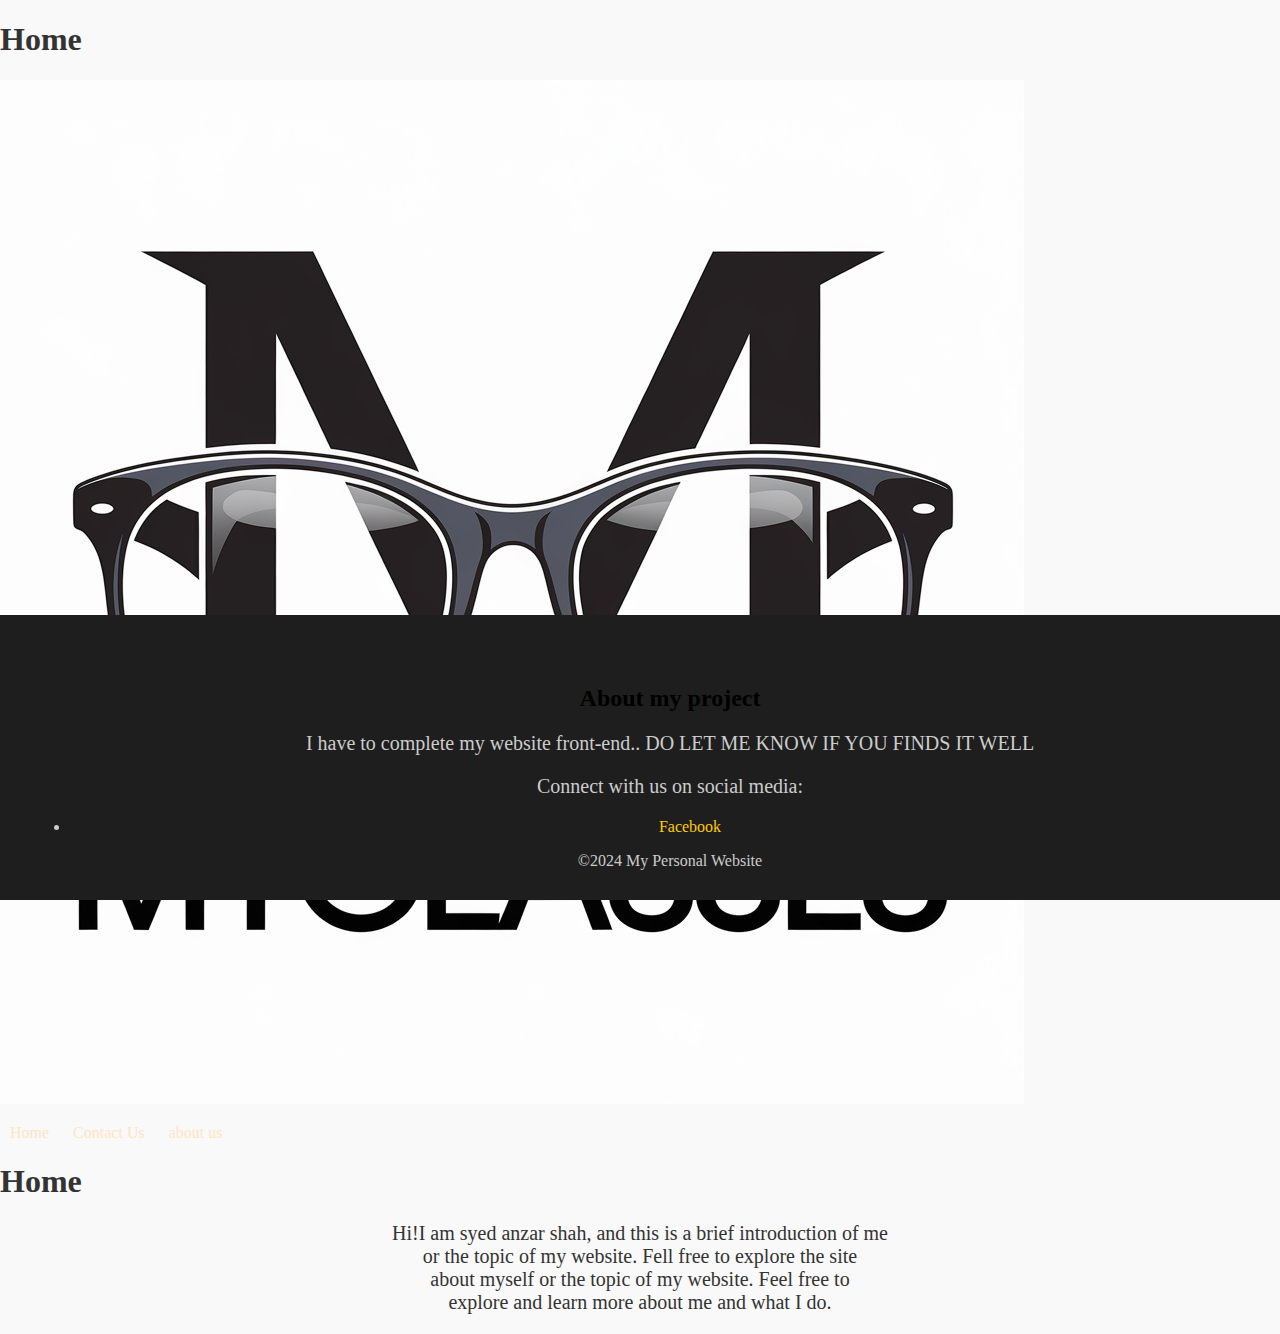
<file: index.html>
<!DOCTYPE html>
<html lang="en">
<head>
    <meta charset="UTF-8">
    <meta name="viewport" content="width=device-width, initial-scale=1.0">
    <title>My  Website</title>
    <link rel="stylesheet" href="style.css">
</head>
<body>
<header>
    <h1>Home</h1>
    <img src="img_photo.jpeg" alt="logo">
    <nav>
        
        <ul>
            <li><a href="index.html">Home </a></li>
            <li><a href="contact.html">Contact Us</a></li>
            <li><a href="aboutus.html">about us</a></li>
        </ul>
    </nav>
</header>
<h1> Home</h1>
<p>Hi!I am syed anzar shah, and this is a brief introduction of me<br>
    or the topic of my website. Fell free to explore the site<br>
    about myself or the topic of my website. Feel free to<br>
    explore and learn more about me and what I do.</p>

</body>
<footer class="footer">
     <div class="footer-content">
         <h2>About my project</h2>
          <p>I have to complete my website front-end.. DO LET ME KNOW IF YOU FINDS IT WELL</p>
           <p>Connect with us on social media:</p>
            <ul class="social-media">
                 <li><a href="https://www.facebook.com/syed.anzarshah.9" target="_blank">Facebook</a></li> 
                 
            </ul>
            <p2>&copy;2024 My Personal Website</p2>
                 
                 </div>
                 </footer>
</html>
</file>
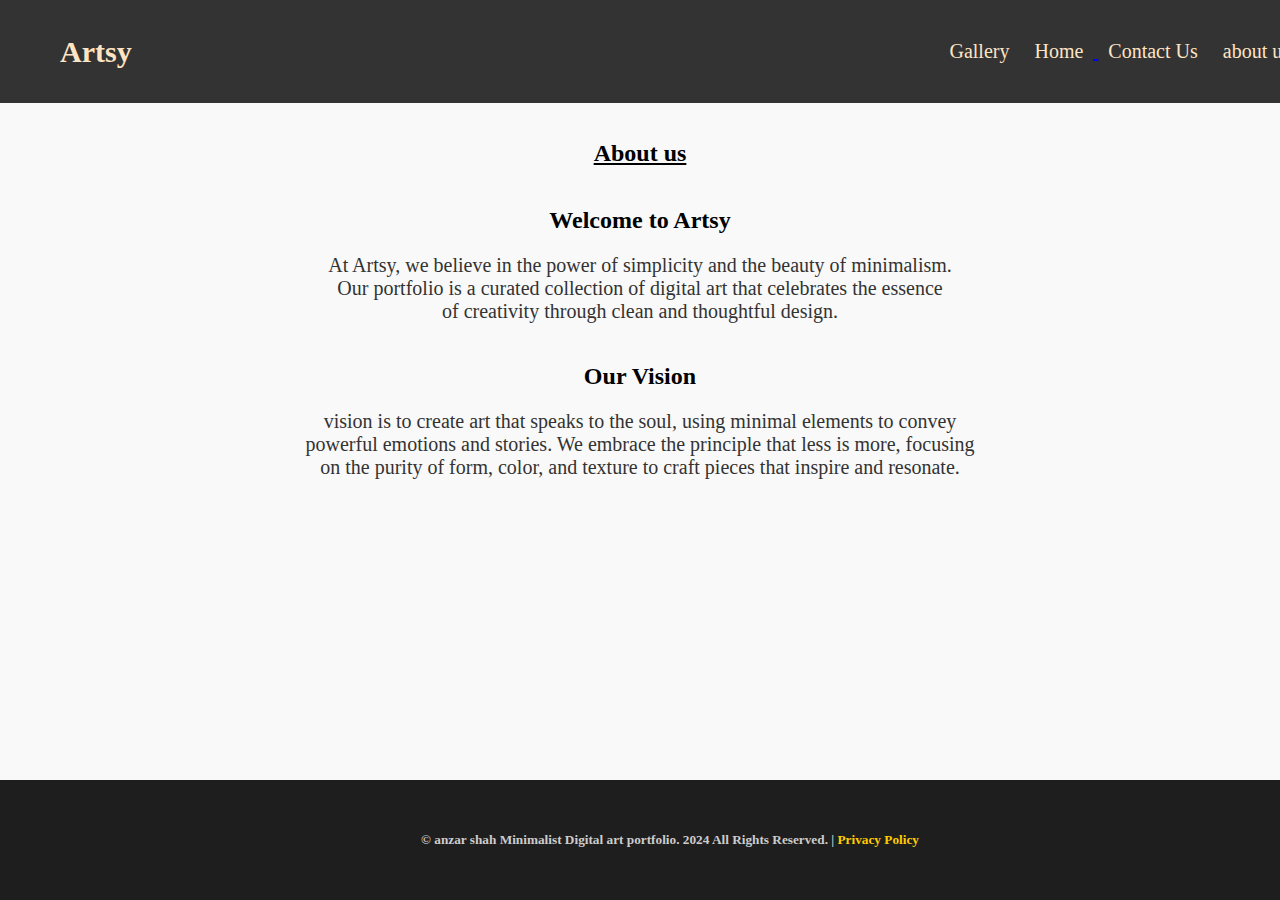
<file: about.html>
<!DOCTYPE html>
<html lang="en">
    <head>
        <meta charset="UTF-8">
        <meta name="viewport" content="width=device-width, initial-scale=1.0">
        <title>Digital Artsy</title>
        <link rel="stylesheet" href="style.css"
    </head>
    <body>
        <header class="header">
            <span class="logo-text"> Artsy </span>
            <nav>
                <ul>
                    <li><a href="ict.html">Gallery </a></li>
                    <li><a href="gallery.html">Home</li>
                    <li><a href="contactus.html">Contact Us</a></li>
                    <li><a href="about.html">about us</a></li>
                </ul>
            </nav>
        </header>
                 
<div class="fff"><h2><u>About us</u></h2>
    <h2>Welcome to Artsy</h2>
<p>At Artsy, we believe in the power of simplicity and the beauty of minimalism.<br>
 Our portfolio is a curated collection of digital art that celebrates the essence<br>
  of creativity through clean and thoughtful design.</p>
</div>
<div><h2>Our Vision</h2>
<p> vision is to create art that speaks to the soul, using minimal elements to convey<br>
     powerful emotions and stories. We embrace the principle that less is more, focusing<br>
      on the purity of form, color, and texture to craft pieces that inspire and resonate.<br></p></div>

    </body>
    <footer class="footer">
        <h5>&copy; anzar shah Minimalist Digital art portfolio. 2024 All Rights Reserved. | <a href="#">Privacy Policy</a></h5>
    </footer>

    <script src="https://code.jquery.com/jquery-3.6.0.min.js"></script>
   <script src="https://cdn.jsdelivr.net/npm/bootstrap@4.6.2/dist/js/bootstrap.bundle.min.js"></script>

</html>
</file>
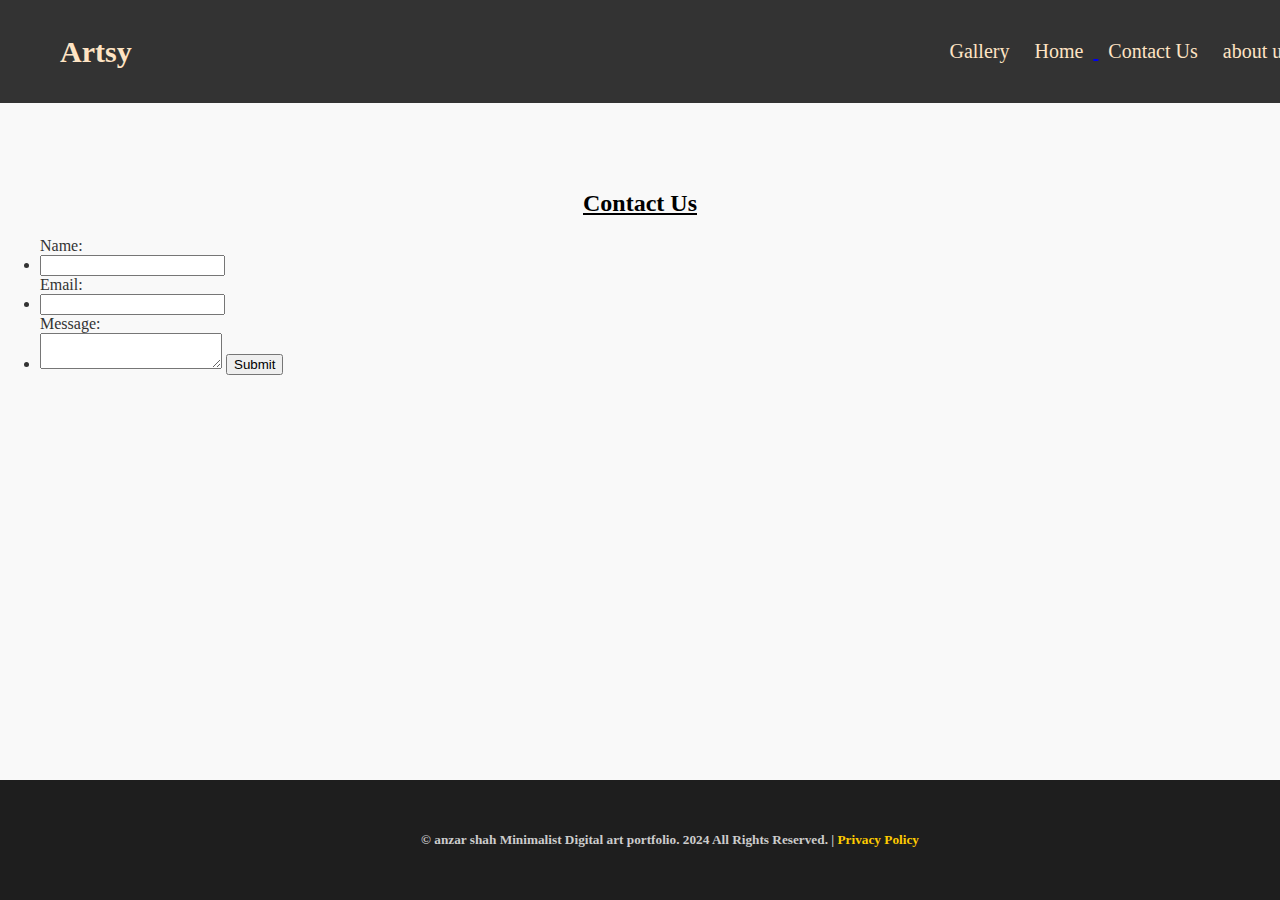
<file: contactus.html>
<!DOCTYPE html>
<html lang="en">
    <head>
        <meta charset="UTF-8">
        <meta name="viewport" content="width=device-width, initial-scale=1.0">
        <title>Digital Artsy</title>
        <link rel="stylesheet" href="style.css"
    </head>
    <body>
        <header class="header">
            <span class="logo-text"> Artsy </span>
            <nav>
                <ul>
                    <li><a href="ict.html">Gallery</a></li>
                    <li><a href="gallery.html">Home</li>
                    <li><a href="contactus.html">Contact Us</a></li>
                    <li><a href="about.html">about us</a></li>
                </ul>
            </nav>
        </header>
                 <main>
                    <section id="contact">
                        <h2><u>Contact Us</u></h2>
                        <form action="#contact" method="post">
                            <ul></li><label for="name" class="required">Name:</label>
                            <li><input type="text" id="name" name="name" required></li>
            
                            <label for="email" class="required">Email:</label>
<li>                            <input type="email" id="email" name="email" required></li>
            
                            <label for="message">Message:</label>
                           <li> <textarea id="message" name="message" required></textarea>
            
                            <button type="submit">Submit</button></li></ul>
                        </form>
                    </section>
                </main>
    </body>
    <footer class="footer">
        <h5>&copy; anzar shah Minimalist Digital art portfolio. 2024 All Rights Reserved. | <a href="#">Privacy Policy</a></h5>
    </footer>

    <script src="https://code.jquery.com/jquery-3.6.0.min.js"></script>
   <script src="https://cdn.jsdelivr.net/npm/bootstrap@4.6.2/dist/js/bootstrap.bundle.min.js"></script>
</body>
</html>
</file>
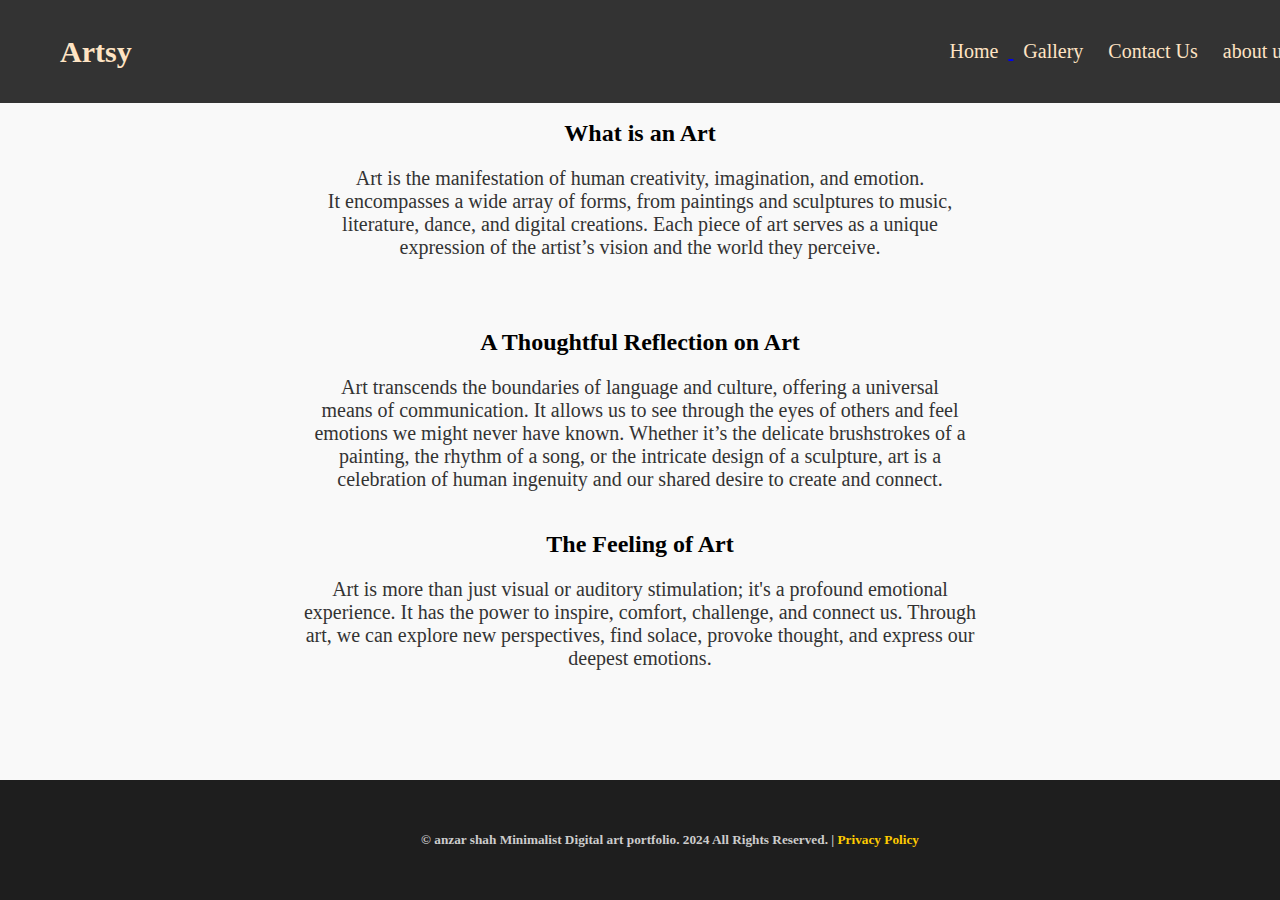
<file: gallery.html>
<!DOCTYPE html>
<html lang="en">
    <head>
        <meta charset="UTF-8">
        <meta name="viewport" content="width=device-width, initial-scale=1.0">
        <title>Digital Artsy</title>
        <link rel="stylesheet" href="style.css"
    </head>
    <body>
        <header class="header">
            <span class="logo-text"> Artsy </span>
            <nav>
                <ul>
                    <li><a href="gallery.html">Home</li>
                    <li><a href="ict.html">Gallery </a></li>
                    <li><a href="contactus.html">Contact Us</a></li>
                    <li><a href="about.html">about us</a></li>
                </ul>
            </nav>
        </header>
        <div class="ppp"><h2><b>What is an Art</b></h2>
        <p> Art is the manifestation of human creativity, imagination, and emotion.<br>
         It encompasses a wide array of forms, from paintings and sculptures to music,<br>
        literature, dance, and digital creations. Each piece of art serves as a unique<br>
        expression of the artist’s vision and the world they perceive.<br></p></div>
        <div class="pppp"><h2><b>A Thoughtful Reflection on Art </b></h2>
        <p>Art transcends the boundaries of language and culture, offering a universal<br>
        means of communication. It allows us to see through the eyes of others and feel<br>
         emotions we might never have known. Whether it’s the delicate brushstrokes of a<br>
         painting, the rhythm of a song, or the intricate design of a sculpture, art is a<br>
         celebration of human ingenuity and our shared desire to create and connect.<br>

        </p>
        </div>
        <div><h2><b>The Feeling of Art</b></h2>
        <p> Art is more than just visual or auditory stimulation; it's a profound emotional<br>
         experience. It has the power to inspire, comfort, challenge, and connect us. Through<br>
     art, we can explore new perspectives, find solace, provoke thought, and express our<br>
      deepest emotions.</p>
        </div>
        
    </body>
    <footer class="footer">
        <h5>&copy; anzar shah Minimalist Digital art portfolio. 2024 All Rights Reserved. | <a href="#">Privacy Policy</a></h5>
    </footer>

    <script src="https://code.jquery.com/jquery-3.6.0.min.js"></script>
   <script src="https://cdn.jsdelivr.net/npm/bootstrap@4.6.2/dist/js/bootstrap.bundle.min.js"></script>
</body>
</html>
</file>
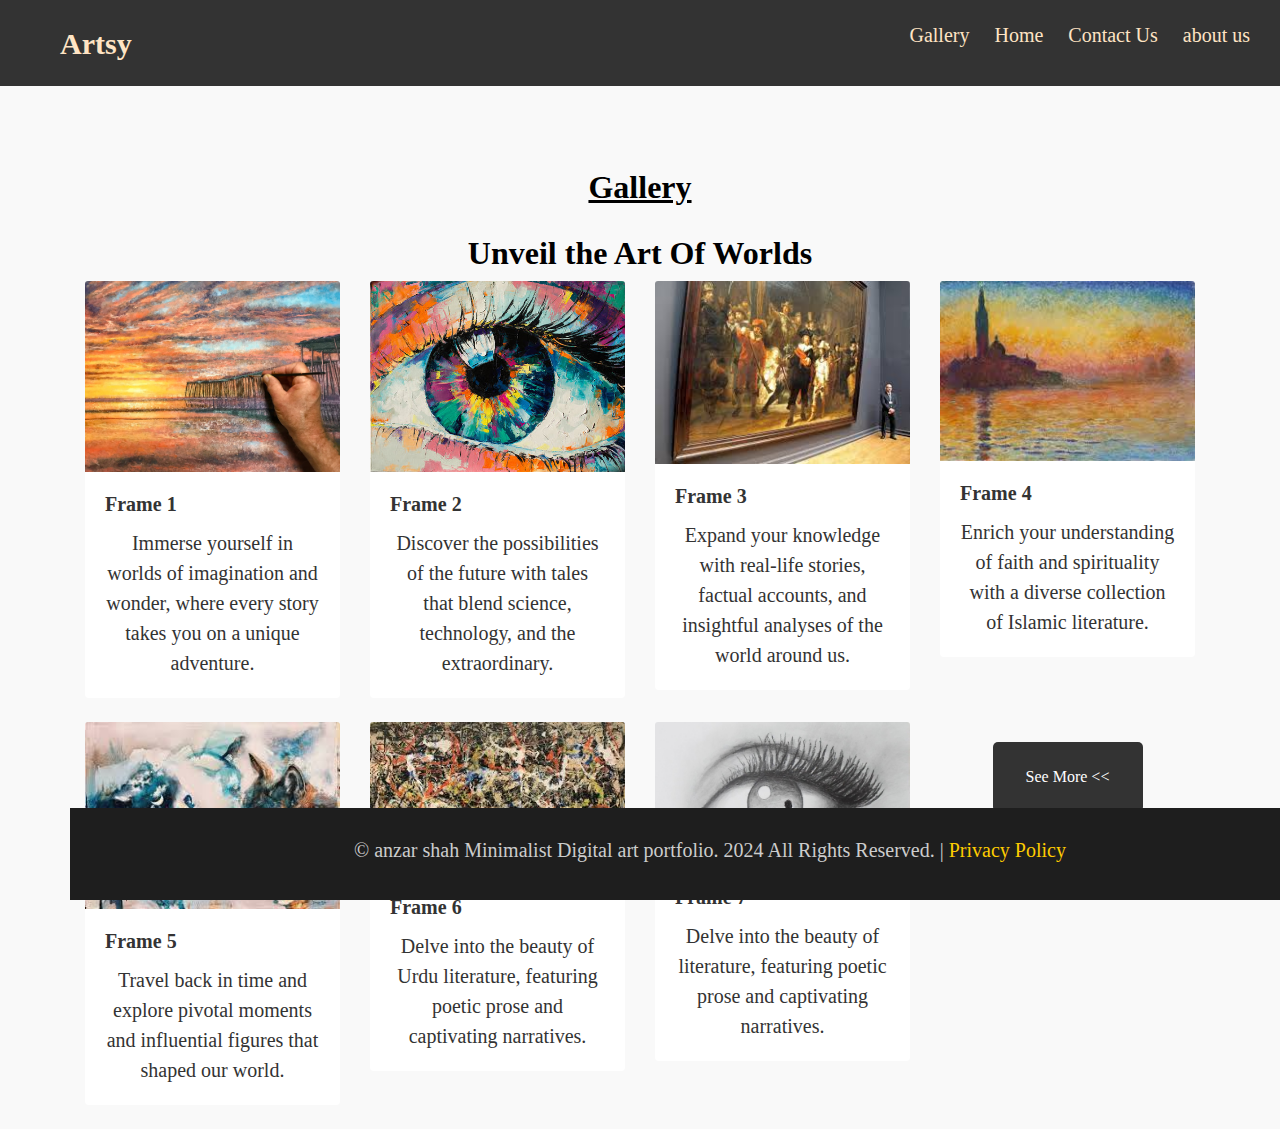
<file: ict.html>
<!DOCTYPE html>
<html lang="en">
<head>
    <meta charset="UTF-8">
    <meta name="viewport" content="width=device-width, initial-scale=1.0">
    <title>artsy</title>
    <link rel="stylesheet" href="https://cdn.jsdelivr.net/npm/bootstrap@4.6.2/dist/css/bootstrap.min.css">
    <link rel="stylesheet" href="style.css">
    <script src="ict.js" defer></script>
</head>
<body>
   
    <header class="header">
        <span class="logo-text"> Artsy </span>
        <nav>
            <ul>
                <li><a href="ict.html">Gallery </a></li>
                <li><a href="gallery.html">Home</li>
                <li><a href="contactus.html">Contact Us</a></li>
                <li><a href="about.html">about us</a></li>
            </ul>
        </nav>
    </header>
    
    <div class="container mt-5">
        <div class="fff"><h2><b><u>Gallery</u></b></h2></div>
        <h2 class="text-center"><b>Unveil the Art Of Worlds</b></style></h2>
        <div class="row">
     
            <div class="col-lg-3 col-md-6 col-sm-12 mb-4">
                <div class="card">
                    <img src="rt_photo.jpeg" class="card-img-top" alt="Fiction">
                    <div class="card-body">
                        <h5 class="card-title"><b>Frame 1</b></h5>
                        <p class="card-text">Immerse yourself in worlds of imagination and wonder, where every story takes you on a unique adventure.</p>
                    </div>
                </div>
            </div>
         
         
            <div class="col-lg-3 col-md-6 col-sm-12 mb-4">
                <div class="card">
                    <img src="rt2_photo.jpg" class="card-img-top" alt="Science Fiction">
                    <div class="card-body">
                        <h5 class="card-title"><b>Frame 2</b></h5>
                        <p class="card-text">Discover the possibilities of the future with tales that blend science, technology, and the extraordinary.</p>
                    </div>
                </div>
            </div>
            
       
            <div class="col-lg-3 col-md-6 col-sm-12 mb-4">
                <div class="card">
                    <img src="images_photo.jpeg" class="card-img-top" alt="Non Fiction">
                    <div class="card-body">
                        <h5 class="card-title"><b>Frame 3</b></h5>
                        <p class="card-text">Expand your knowledge with real-life stories, factual accounts, and insightful analyses of the world around us.</p>
                    </div>
                </div>
            </div>
            
           
            <div class="col-lg-3 col-md-6 col-sm-12 mb-4">
                <div class="card">
                    <img src="images3_photo.jpeg" class="card-img-top" alt="Islamic">
                    <div class="card-body">
                        <h5 class="card-title"><b>Frame 4</b></h5>
                        <p class="card-text">Enrich your understanding of faith and spirituality with a diverse collection of Islamic literature.</p>
                    </div>
                </div>
            </div>
   
         
            <div class="col-lg-3 col-md-6 col-sm-12 mb-4">
                <div class="card">
                    <img src="images4.jpeg" class="card-img-top" alt="History">
                    <div class="card-body">
                        <h5 class="card-title"><b>Frame 5</b></h5>
                        <p class="card-text">Travel back in time and explore pivotal moments and influential figures that shaped our world.</p>
                    </div>
                </div>
            </div>
            
            <div class="col-lg-3 col-md-6 col-sm-12 mb-4">
                <div class="card">
                    <img src="images5.jpeg" class="card-img-top" alt="Urdu Literature">
                    <div class="card-body">
                        <h5 class="card-title"><b>Frame 6</b></h5>
                        <p class="card-text">Delve into the beauty of Urdu literature, featuring poetic prose and captivating narratives.</p>
                    </div>
                </div>
            </div>
            <div class="col-lg-3 col-md-6 col-sm-12 mb-4">
                <div class="card">
                    <img src="img.35_.jpg" class="card-img-top" alt="Urdu Literature">
                    <div class="card-body">
                        <h5 class="card-title"><b>Frame 7</b></h5>
                        <p class="card-text">Delve into the beauty of  literature, featuring poetic prose and captivating narratives.</p>
                    </div>
                </div>
            </div>
  <button id="see-more-btn">See More <<</button> 
      <footer class="footer">
        <h5>&copy; anzar shah Minimalist Digital art portfolio. 2024 All Rights Reserved. | <a href="#">Privacy Policy</a></h5>
    </footer>

    <script src="https://code.jquery.com/jquery-3.6.0.min.js"></script>
   <script src="https://cdn.jsdelivr.net/npm/bootstrap@4.6.2/dist/js/bootstrap.bundle.min.js"></script>
</body>
</html>
</file>
<file: style.css>
body { 
    font-family: 'Times New Roman', Times, serif, sans-serif;
 margin: 0;
   padding: 0; 
   background-color: #f9f9f9; 
   color: #333;
   overflow-y: scroll;
}
.header { 
    background-color: #333;
    color:bisque; 
    padding: 20px;
    font-size: 20px;
 display: flex;
    align-items: center;
    justify-content: space-between;
    position: fixed; 
    top: 0;
    width: 100%;
    z-index: 1000;
} 
 .logo-text {
    font-size: 30px;
    color: bisque;
    font-weight: bold;
    padding-left: 40px;
    }       
      

    nav ul {
        list-style: none;
        padding: 0;
    }
    
    nav ul li {
        display: inline;
        margin: 0 10px;
    }
    
    nav ul li a {
        color:bisque;
        text-decoration: none;
    }
h2{
    padding-top: 20px;
    text-align: center;
    color: black;
}
p{
    text-align: center;
    font-size: 20px;
}
.card{
    
        transition: transform 0.3s ease, box-shadow 0.3s ease;
        border: none;
    }
.footer {
        background-color: #1e1e1e; 
        color: #ccc;
        position: fixed;
        bottom: 0%;
        width: 100%;
        text-align: center;
        padding:30px;
    }
    
    .footer a {
    color: #ffcc00; 
 text-decoration: none;
    }
    
    #contact{
        padding-top: 150px;
    }
    .fff{
        padding-top: 100px;
    }
    .container mt-5{
        padding-top: 150px;
    }
    #see-more-btn{
       height: 70px;
       width: 150px;
       display: block;
       margin: 20px auto; 
       padding-top: 10px 20px;
       background-color: #333;
       color: white;
       border: none;
       border-radius: 5px;
       cursor: pointer; 
       }
       .ppp{
        padding-top: 80px;
       }
       .pppp{
        padding-top: 10px;
       }
</file>
